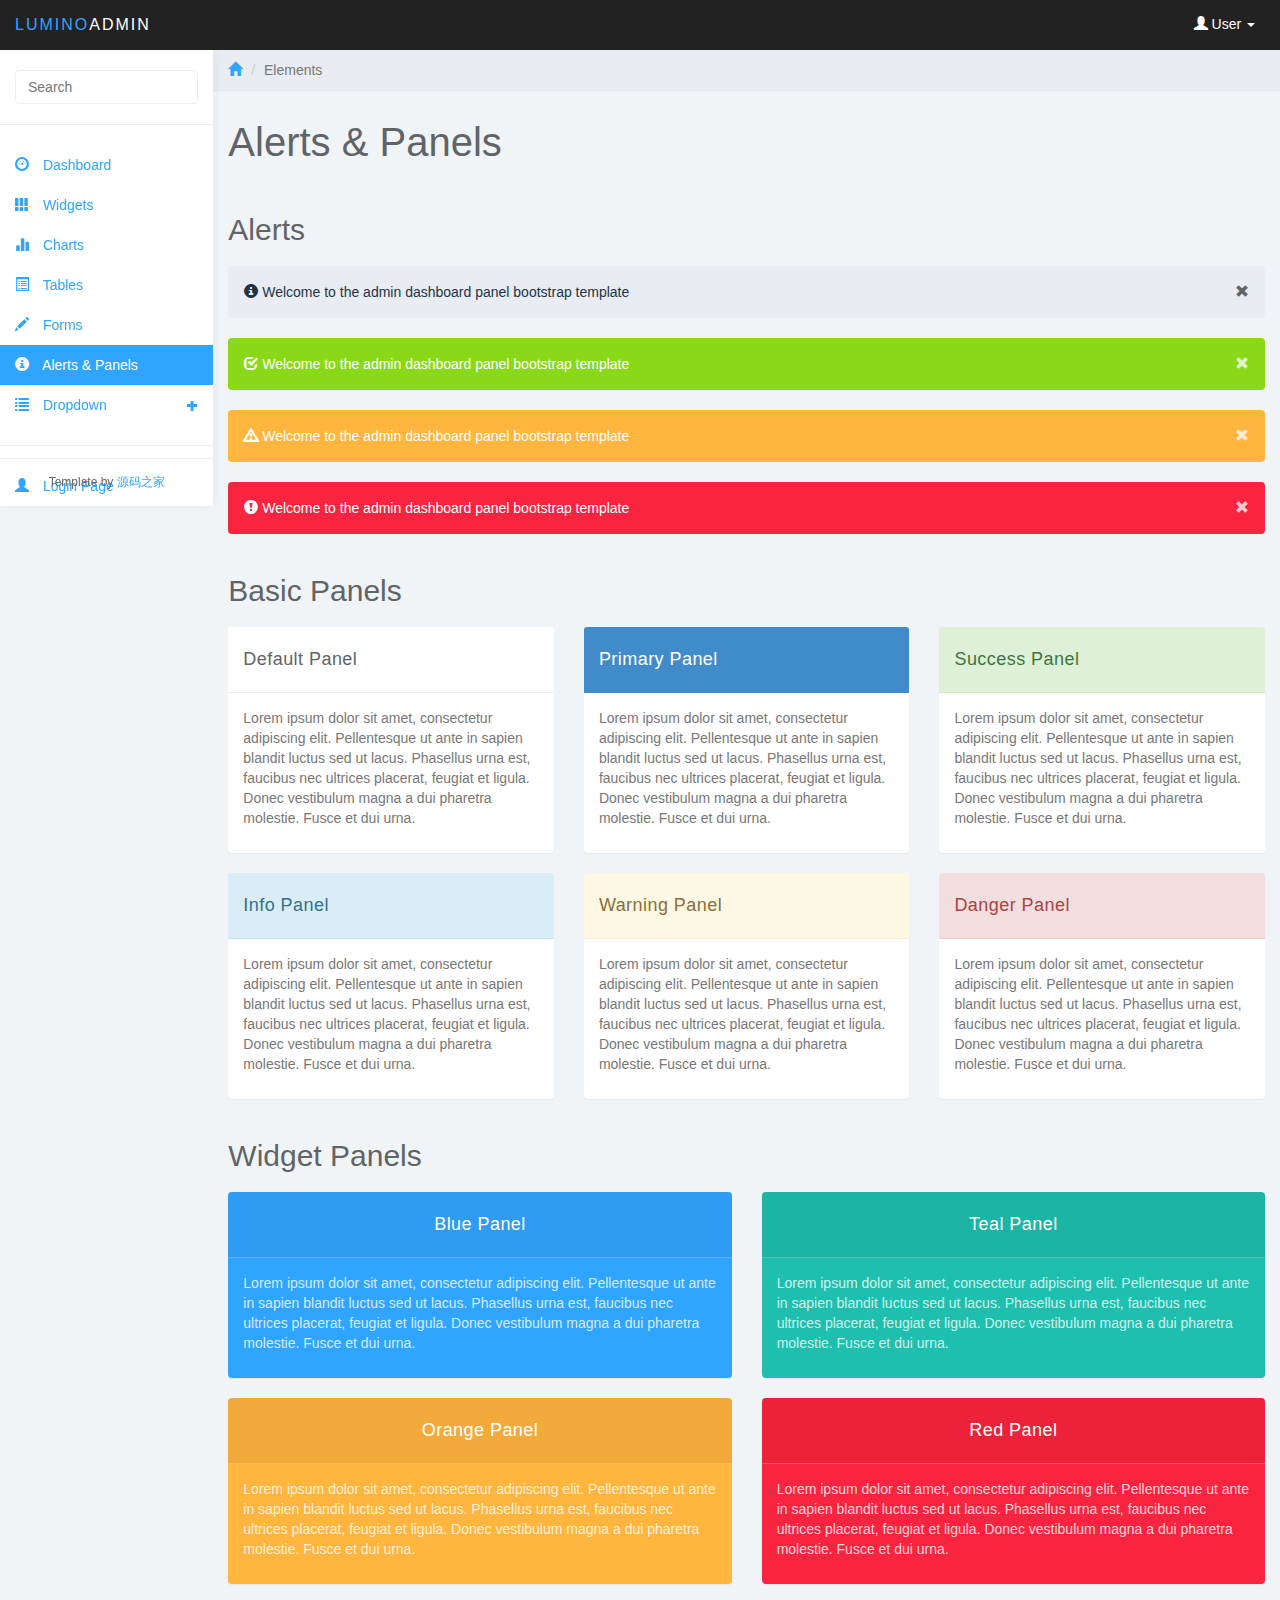
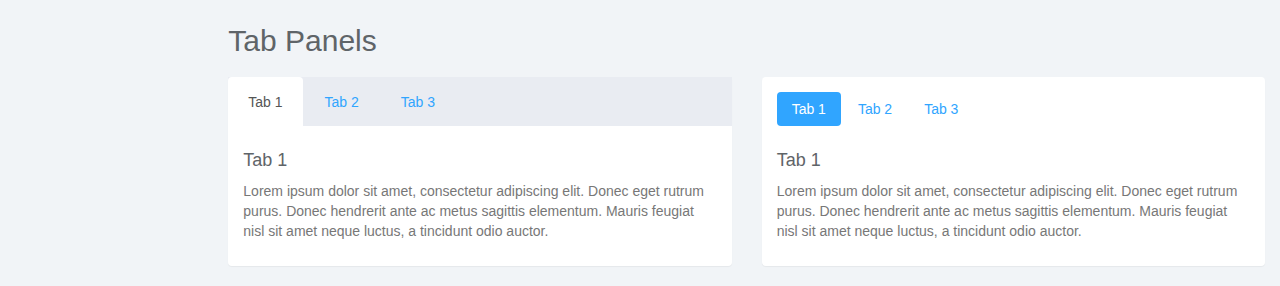
<file: webapp/panels.html>
<!DOCTYPE html>
<html>
<head>
<meta charset="utf-8">
<meta name="viewport" content="width=device-width, initial-scale=1">
<title>Lumino - Panels</title>

<link href="css/bootstrap.min.css" rel="stylesheet">
<link href="css/datepicker3.css" rel="stylesheet">
<link href="css/styles.css" rel="stylesheet">

<!--[if lt IE 9]>
<script src="js/html5shiv.js"></script>
<script src="js/respond.min.js"></script>
<![endif]-->

</head>

<body>
	<nav class="navbar navbar-inverse navbar-fixed-top" role="navigation">
		<div class="container-fluid">
			<div class="navbar-header">
				<button type="button" class="navbar-toggle collapsed" data-toggle="collapse" data-target="#sidebar-collapse">
					<span class="sr-only">Toggle navigation</span>
					<span class="icon-bar"></span>
					<span class="icon-bar"></span>
					<span class="icon-bar"></span>
				</button>
				<a class="navbar-brand" href="#"><span>Lumino</span>Admin</a>
				<ul class="user-menu">
					<li class="dropdown pull-right">
						<a href="#" class="dropdown-toggle" data-toggle="dropdown"><span class="glyphicon glyphicon-user"></span> User <span class="caret"></span></a>
						<ul class="dropdown-menu" role="menu">
							<li><a href="#"><span class="glyphicon glyphicon-user"></span> Profile</a></li>
							<li><a href="#"><span class="glyphicon glyphicon-cog"></span> Settings</a></li>
							<li><a href="#"><span class="glyphicon glyphicon-log-out"></span> Logout</a></li>
						</ul>
					</li>
				</ul>
			</div>
							
		</div><!-- /.container-fluid -->
	</nav>
		
	<div id="sidebar-collapse" class="col-sm-3 col-lg-2 sidebar">
		<form role="search">
			<div class="form-group">
				<input type="text" class="form-control" placeholder="Search">
			</div>
		</form>
		<ul class="nav menu">
			<li><a href="index.html"><span class="glyphicon glyphicon-dashboard"></span> Dashboard</a></li>
			<li><a href="widgets.html"><span class="glyphicon glyphicon-th"></span> Widgets</a></li>
			<li><a href="charts.html"><span class="glyphicon glyphicon-stats"></span> Charts</a></li>
			<li><a href="tables.html"><span class="glyphicon glyphicon-list-alt"></span> Tables</a></li>
			<li><a href="forms.html"><span class="glyphicon glyphicon-pencil"></span> Forms</a></li>
			<li class="active"><a href="panels.html"><span class="glyphicon glyphicon-info-sign"></span> Alerts &amp; Panels</a></li>
			<li class="parent ">
				<a href="#">
					<span class="glyphicon glyphicon-list"></span> Dropdown <span data-toggle="collapse" href="#sub-item-1" class="icon pull-right"><em class="glyphicon glyphicon-s glyphicon-plus"></em></span> 
				</a>
				<ul class="children collapse" id="sub-item-1">
					<li>
						<a class="" href="#">
							<span class="glyphicon glyphicon-share-alt"></span> Sub Item 1
						</a>
					</li>
					<li>
						<a class="" href="#">
							<span class="glyphicon glyphicon-share-alt"></span> Sub Item 2
						</a>
					</li>
					<li>
						<a class="" href="#">
							<span class="glyphicon glyphicon-share-alt"></span> Sub Item 3
						</a>
					</li>
				</ul>
			</li>
			<li role="presentation" class="divider"></li>
			<li><a href="login.html"><span class="glyphicon glyphicon-user"></span> Login Page</a></li>
		</ul>
		<div class="attribution">Template by <a href="http://h2design.taobao.com/" target="_blank">&#28304;&#30721;&#20043;&#23478;</a></div>
	</div><!--/.sidebar-->
		
	<div class="col-sm-9 col-sm-offset-3 col-lg-10 col-lg-offset-2 main">			
		<div class="row">
			<ol class="breadcrumb">
				<li><a href="#"><span class="glyphicon glyphicon-home"></span></a></li>
				<li class="active">Elements</li>
			</ol>
		</div><!--/.row-->
		
		<div class="row">
			<div class="col-lg-12">
				<h1 class="page-header">Alerts &amp; Panels</h1>
			</div>
		</div><!--/.row-->
				
		
		<div class="row">
			<div class="col-lg-12">
				<h2>Alerts</h2>
				<div class="alert bg-primary" role="alert">
					<span class="glyphicon glyphicon-info-sign"></span> Welcome to the admin dashboard panel bootstrap template <a href="#" class="pull-right"><span class="glyphicon glyphicon-remove"></span></a>
				</div>
				<div class="alert bg-success" role="alert">
					<span class="glyphicon glyphicon-check"></span> Welcome to the admin dashboard panel bootstrap template <a href="#" class="pull-right"><span class="glyphicon glyphicon-remove"></span></a>
				</div>
				<div class="alert bg-warning" role="alert">
					<span class="glyphicon glyphicon-warning-sign"></span> Welcome to the admin dashboard panel bootstrap template <a href="#" class="pull-right"><span class="glyphicon glyphicon-remove"></span></a>
				</div>
				<div class="alert bg-danger" role="alert">
					<span class="glyphicon glyphicon-exclamation-sign"></span> Welcome to the admin dashboard panel bootstrap template <a href="#" class="pull-right"><span class="glyphicon glyphicon-remove"></span></a>
				</div>
			</div>
		</div><!--/.row-->		
		
		
		<div class="row">
			<div class="col-lg-12">
				<h2>Basic Panels</h2>
			</div>
			<div class="col-md-4">
				<div class="panel panel-default">
					<div class="panel-heading">
						Default Panel
					</div>
					<div class="panel-body">
						<p>Lorem ipsum dolor sit amet, consectetur adipiscing elit. Pellentesque ut ante in sapien blandit luctus sed ut lacus. Phasellus urna est, faucibus nec ultrices placerat, feugiat et ligula. Donec vestibulum magna a dui pharetra molestie. Fusce et dui urna.</p>
					</div>
				</div>
			</div>
			
			<div class="col-md-4">
				<div class="panel panel-primary">
					<div class="panel-heading">
						Primary Panel
					</div>
					<div class="panel-body">
						<p>Lorem ipsum dolor sit amet, consectetur adipiscing elit. Pellentesque ut ante in sapien blandit luctus sed ut lacus. Phasellus urna est, faucibus nec ultrices placerat, feugiat et ligula. Donec vestibulum magna a dui pharetra molestie. Fusce et dui urna.</p>
					</div>
				</div>
			</div>
			
			<div class="col-md-4">
				<div class="panel panel-success">
					<div class="panel-heading">
						Success Panel
					</div>
					<div class="panel-body">
						<p>Lorem ipsum dolor sit amet, consectetur adipiscing elit. Pellentesque ut ante in sapien blandit luctus sed ut lacus. Phasellus urna est, faucibus nec ultrices placerat, feugiat et ligula. Donec vestibulum magna a dui pharetra molestie. Fusce et dui urna.</p>
					</div>
				</div>
			</div>
			
		</div><!-- /.row -->
			
		<div class="row">
			<div class="col-md-4">
				<div class="panel panel-info">
					<div class="panel-heading">
						Info Panel
					</div>
					<div class="panel-body">
						<p>Lorem ipsum dolor sit amet, consectetur adipiscing elit. Pellentesque ut ante in sapien blandit luctus sed ut lacus. Phasellus urna est, faucibus nec ultrices placerat, feugiat et ligula. Donec vestibulum magna a dui pharetra molestie. Fusce et dui urna.</p>
					</div>
				</div>
			</div>

			<div class="col-md-4">
				<div class="panel panel-warning">
					<div class="panel-heading">
						Warning Panel
					</div>
					<div class="panel-body">
						<p>Lorem ipsum dolor sit amet, consectetur adipiscing elit. Pellentesque ut ante in sapien blandit luctus sed ut lacus. Phasellus urna est, faucibus nec ultrices placerat, feugiat et ligula. Donec vestibulum magna a dui pharetra molestie. Fusce et dui urna.</p>
					</div>
				</div>
			</div>

			<div class="col-md-4">
				<div class="panel panel-danger">
					<div class="panel-heading">
						Danger Panel
					</div>
					<div class="panel-body">
						<p>Lorem ipsum dolor sit amet, consectetur adipiscing elit. Pellentesque ut ante in sapien blandit luctus sed ut lacus. Phasellus urna est, faucibus nec ultrices placerat, feugiat et ligula. Donec vestibulum magna a dui pharetra molestie. Fusce et dui urna.</p>
					</div>
				</div>
			</div>
			
		</div><!-- /.row -->
		
		
		
		
		<div class="row">
			<div class="col-lg-12">
				<h2>Widget Panels</h2>
			</div>
			
			<div class="col-md-6">
				<div class="panel panel-blue">
					<div class="panel-heading dark-overlay">Blue Panel</div>
					<div class="panel-body">
						<p>Lorem ipsum dolor sit amet, consectetur adipiscing elit. Pellentesque ut ante in sapien blandit luctus sed ut lacus. Phasellus urna est, faucibus nec ultrices placerat, feugiat et ligula. Donec vestibulum magna a dui pharetra molestie. Fusce et dui urna.</p>
					</div>
				</div>
			</div><!--/.col-->
			
			<div class="col-md-6">
				<div class="panel panel-teal">
					<div class="panel-heading dark-overlay">Teal Panel</div>
					<div class="panel-body">
						<p>Lorem ipsum dolor sit amet, consectetur adipiscing elit. Pellentesque ut ante in sapien blandit luctus sed ut lacus. Phasellus urna est, faucibus nec ultrices placerat, feugiat et ligula. Donec vestibulum magna a dui pharetra molestie. Fusce et dui urna.</p>
					</div>
				</div>
			</div><!--/.col-->
			
			<div class="col-md-6">
				<div class="panel panel-orange">
					<div class="panel-heading dark-overlay">Orange Panel</div>
					<div class="panel-body">
						<p>Lorem ipsum dolor sit amet, consectetur adipiscing elit. Pellentesque ut ante in sapien blandit luctus sed ut lacus. Phasellus urna est, faucibus nec ultrices placerat, feugiat et ligula. Donec vestibulum magna a dui pharetra molestie. Fusce et dui urna.</p>
					</div>
				</div>
			</div><!--/.col-->
			
			<div class="col-md-6">
				<div class="panel panel-red">
					<div class="panel-heading dark-overlay">Red Panel</div>
					<div class="panel-body">
						<p>Lorem ipsum dolor sit amet, consectetur adipiscing elit. Pellentesque ut ante in sapien blandit luctus sed ut lacus. Phasellus urna est, faucibus nec ultrices placerat, feugiat et ligula. Donec vestibulum magna a dui pharetra molestie. Fusce et dui urna.</p>
					</div>
				</div>
			</div><!--/.col-->
		</div><!--/.row-->	
			
		<div class="row">
			<div class="col-lg-12">
				<h2>Tab Panels</h2>
			</div>
			
			<div class="col-md-6">
				<div class="panel panel-default">
					<div class="panel-body tabs">
						<ul class="nav nav-tabs">
							<li class="active"><a href="#tab1" data-toggle="tab">Tab 1</a></li>
							<li><a href="#tab2" data-toggle="tab">Tab 2</a></li>
							<li><a href="#tab3" data-toggle="tab">Tab 3</a></li>
						</ul>
		
						<div class="tab-content">
							<div class="tab-pane fade in active" id="tab1">
								<h4>Tab 1</h4>
								<p>Lorem ipsum dolor sit amet, consectetur adipiscing elit. Donec eget rutrum purus. Donec hendrerit ante ac metus sagittis elementum. Mauris feugiat nisl sit amet neque luctus, a tincidunt odio auctor. </p>
							</div>
							<div class="tab-pane fade" id="tab2">
								<h4>Tab 2</h4>
								<p>Lorem ipsum dolor sit amet, consectetur adipiscing elit. Donec eget rutrum purus. Donec hendrerit ante ac metus sagittis elementum. Mauris feugiat nisl sit amet neque luctus, a tincidunt odio auctor. </p>
							</div>
							<div class="tab-pane fade" id="tab3">
								<h4>Tab 3</h4>
								<p>Lorem ipsum dolor sit amet, consectetur adipiscing elit. Donec eget rutrum purus. Donec hendrerit ante ac metus sagittis elementum. Mauris feugiat nisl sit amet neque luctus, a tincidunt odio auctor. </p>
							</div>
						</div>
					</div>
				</div><!--/.panel-->
			</div><!--/.col-->
			
			<div class="col-md-6">
				<div class="panel panel-default">
					<div class="panel-body tabs">
					
						<ul class="nav nav-pills">
							<li class="active"><a href="#pilltab1" data-toggle="tab">Tab 1</a></li>
							<li><a href="#pilltab2" data-toggle="tab">Tab 2</a></li>
							<li><a href="#pilltab3" data-toggle="tab">Tab 3</a></li>
						</ul>
		
						<div class="tab-content">
							<div class="tab-pane fade in active" id="pilltab1">
								<h4>Tab 1</h4>
								<p>Lorem ipsum dolor sit amet, consectetur adipiscing elit. Donec eget rutrum purus. Donec hendrerit ante ac metus sagittis elementum. Mauris feugiat nisl sit amet neque luctus, a tincidunt odio auctor. </p>
							</div>
							<div class="tab-pane fade" id="pilltab2">
								<h4>Tab 2</h4>
								<p>Lorem ipsum dolor sit amet, consectetur adipiscing elit. Donec eget rutrum purus. Donec hendrerit ante ac metus sagittis elementum. Mauris feugiat nisl sit amet neque luctus, a tincidunt odio auctor. </p>
							</div>
							<div class="tab-pane fade" id="pilltab3">
								<h4>Tab 3</h4>
								<p>Lorem ipsum dolor sit amet, consectetur adipiscing elit. Donec eget rutrum purus. Donec hendrerit ante ac metus sagittis elementum. Mauris feugiat nisl sit amet neque luctus, a tincidunt odio auctor. </p>
							</div>
						</div>
					</div>
				</div><!--/.panel-->
			</div><!-- /.col-->
			
		</div><!-- /.row -->
		
	</div><!--/.main-->

	<script src="js/jquery-1.11.1.min.js"></script>
	<script src="js/bootstrap.min.js"></script>
	<script src="js/chart.min.js"></script>
	<script src="js/chart-data.js"></script>
	<script src="js/easypiechart.js"></script>
	<script src="js/easypiechart-data.js"></script>
	<script src="js/bootstrap-datepicker.js"></script>
	<script>
		!function ($) {
			$(document).on("click","ul.nav li.parent > a > span.icon", function(){		  
				$(this).find('em:first').toggleClass("glyphicon-minus");	  
			}); 
			$(".sidebar span.icon").find('em:first').addClass("glyphicon-plus");
		}(window.jQuery);

		$(window).on('resize', function () {
		  if ($(window).width() > 768) $('#sidebar-collapse').collapse('show')
		})
		$(window).on('resize', function () {
		  if ($(window).width() <= 767) $('#sidebar-collapse').collapse('hide')
		})
	</script>	
</body>

</html>
</file>
<file: webapp/css/datepicker3.css>
/*!
 * Datepicker for Bootstrap
 *
 * Copyright 2012 Stefan Petre
 * Improvements by Andrew Rowls
 * Licensed under the Apache License v2.0
 * http://www.apache.org/licenses/LICENSE-2.0
 *
 */
.datepicker {
  padding: 4px;
  border-radius: 4px;
  direction: ltr;
  /*.dow {
		border-top: 1px solid #ddd !important;
	}*/
}
.datepicker-inline {
  width: 220px;
}
.datepicker.datepicker-rtl {
  direction: rtl;
}
.datepicker.datepicker-rtl table tr td span {
  float: right;
}
.datepicker-dropdown {
  top: 0;
  left: 0;
}
.datepicker-dropdown:before {
  content: '';
  display: inline-block;
  border-left: 7px solid transparent;
  border-right: 7px solid transparent;
  border-bottom: 7px solid #ccc;
  border-top: 0;
  border-bottom-color: rgba(0, 0, 0, 0.2);
  position: absolute;
}
.datepicker-dropdown:after {
  content: '';
  display: inline-block;
  border-left: 6px solid transparent;
  border-right: 6px solid transparent;
  border-bottom: 6px solid #fff;
  border-top: 0;
  position: absolute;
}
.datepicker-dropdown.datepicker-orient-left:before {
  left: 6px;
}
.datepicker-dropdown.datepicker-orient-left:after {
  left: 7px;
}
.datepicker-dropdown.datepicker-orient-right:before {
  right: 6px;
}
.datepicker-dropdown.datepicker-orient-right:after {
  right: 7px;
}
.datepicker-dropdown.datepicker-orient-top:before {
  top: -7px;
}
.datepicker-dropdown.datepicker-orient-top:after {
  top: -6px;
}
.datepicker-dropdown.datepicker-orient-bottom:before {
  bottom: -7px;
  border-bottom: 0;
  border-top: 7px solid #999;
}
.datepicker-dropdown.datepicker-orient-bottom:after {
  bottom: -6px;
  border-bottom: 0;
  border-top: 6px solid #fff;
}
.datepicker > div {
  display: none;
}
.datepicker.days div.datepicker-days {
  display: block;
}
.datepicker.months div.datepicker-months {
  display: block;
}
.datepicker.years div.datepicker-years {
  display: block;
}
.datepicker table {
  margin: 0;
  -webkit-touch-callout: none;
  -webkit-user-select: none;
  -khtml-user-select: none;
  -moz-user-select: none;
  -ms-user-select: none;
  user-select: none;
}
.datepicker table tr td,
.datepicker table tr th {
  text-align: center;
  width: 30px;
  height: 30px;
  border-radius: 4px;
  border: none;
}
.table-striped .datepicker table tr td,
.table-striped .datepicker table tr th {
  background-color: transparent;
}
.datepicker table tr td.day:hover,
.datepicker table tr td.day.focused {
  background: #eeeeee;
  cursor: pointer;
}
.datepicker table tr td.old,
.datepicker table tr td.new {
  color: #999999;
}
.datepicker table tr td.disabled,
.datepicker table tr td.disabled:hover {
  background: none;
  color: #999999;
  cursor: default;
}
.datepicker table tr td.today,
.datepicker table tr td.today:hover,
.datepicker table tr td.today.disabled,
.datepicker table tr td.today.disabled:hover {
  color: #000000;
  background-color: #ffdb99;
  border-color: #ffb733;
}
.datepicker table tr td.today:hover,
.datepicker table tr td.today:hover:hover,
.datepicker table tr td.today.disabled:hover,
.datepicker table tr td.today.disabled:hover:hover,
.datepicker table tr td.today:focus,
.datepicker table tr td.today:hover:focus,
.datepicker table tr td.today.disabled:focus,
.datepicker table tr td.today.disabled:hover:focus,
.datepicker table tr td.today:active,
.datepicker table tr td.today:hover:active,
.datepicker table tr td.today.disabled:active,
.datepicker table tr td.today.disabled:hover:active,
.datepicker table tr td.today.active,
.datepicker table tr td.today:hover.active,
.datepicker table tr td.today.disabled.active,
.datepicker table tr td.today.disabled:hover.active,
.open .dropdown-toggle.datepicker table tr td.today,
.open .dropdown-toggle.datepicker table tr td.today:hover,
.open .dropdown-toggle.datepicker table tr td.today.disabled,
.open .dropdown-toggle.datepicker table tr td.today.disabled:hover {
  color: #000000;
  background-color: #ffcd70;
  border-color: #f59e00;
}
.datepicker table tr td.today:active,
.datepicker table tr td.today:hover:active,
.datepicker table tr td.today.disabled:active,
.datepicker table tr td.today.disabled:hover:active,
.datepicker table tr td.today.active,
.datepicker table tr td.today:hover.active,
.datepicker table tr td.today.disabled.active,
.datepicker table tr td.today.disabled:hover.active,
.open .dropdown-toggle.datepicker table tr td.today,
.open .dropdown-toggle.datepicker table tr td.today:hover,
.open .dropdown-toggle.datepicker table tr td.today.disabled,
.open .dropdown-toggle.datepicker table tr td.today.disabled:hover {
  background-image: none;
}
.datepicker table tr td.today.disabled,
.datepicker table tr td.today:hover.disabled,
.datepicker table tr td.today.disabled.disabled,
.datepicker table tr td.today.disabled:hover.disabled,
.datepicker table tr td.today[disabled],
.datepicker table tr td.today:hover[disabled],
.datepicker table tr td.today.disabled[disabled],
.datepicker table tr td.today.disabled:hover[disabled],
fieldset[disabled] .datepicker table tr td.today,
fieldset[disabled] .datepicker table tr td.today:hover,
fieldset[disabled] .datepicker table tr td.today.disabled,
fieldset[disabled] .datepicker table tr td.today.disabled:hover,
.datepicker table tr td.today.disabled:hover,
.datepicker table tr td.today:hover.disabled:hover,
.datepicker table tr td.today.disabled.disabled:hover,
.datepicker table tr td.today.disabled:hover.disabled:hover,
.datepicker table tr td.today[disabled]:hover,
.datepicker table tr td.today:hover[disabled]:hover,
.datepicker table tr td.today.disabled[disabled]:hover,
.datepicker table tr td.today.disabled:hover[disabled]:hover,
fieldset[disabled] .datepicker table tr td.today:hover,
fieldset[disabled] .datepicker table tr td.today:hover:hover,
fieldset[disabled] .datepicker table tr td.today.disabled:hover,
fieldset[disabled] .datepicker table tr td.today.disabled:hover:hover,
.datepicker table tr td.today.disabled:focus,
.datepicker table tr td.today:hover.disabled:focus,
.datepicker table tr td.today.disabled.disabled:focus,
.datepicker table tr td.today.disabled:hover.disabled:focus,
.datepicker table tr td.today[disabled]:focus,
.datepicker table tr td.today:hover[disabled]:focus,
.datepicker table tr td.today.disabled[disabled]:focus,
.datepicker table tr td.today.disabled:hover[disabled]:focus,
fieldset[disabled] .datepicker table tr td.today:focus,
fieldset[disabled] .datepicker table tr td.today:hover:focus,
fieldset[disabled] .datepicker table tr td.today.disabled:focus,
fieldset[disabled] .datepicker table tr td.today.disabled:hover:focus,
.datepicker table tr td.today.disabled:active,
.datepicker table tr td.today:hover.disabled:active,
.datepicker table tr td.today.disabled.disabled:active,
.datepicker table tr td.today.disabled:hover.disabled:active,
.datepicker table tr td.today[disabled]:active,
.datepicker table tr td.today:hover[disabled]:active,
.datepicker table tr td.today.disabled[disabled]:active,
.datepicker table tr td.today.disabled:hover[disabled]:active,
fieldset[disabled] .datepicker table tr td.today:active,
fieldset[disabled] .datepicker table tr td.today:hover:active,
fieldset[disabled] .datepicker table tr td.today.disabled:active,
fieldset[disabled] .datepicker table tr td.today.disabled:hover:active,
.datepicker table tr td.today.disabled.active,
.datepicker table tr td.today:hover.disabled.active,
.datepicker table tr td.today.disabled.disabled.active,
.datepicker table tr td.today.disabled:hover.disabled.active,
.datepicker table tr td.today[disabled].active,
.datepicker table tr td.today:hover[disabled].active,
.datepicker table tr td.today.disabled[disabled].active,
.datepicker table tr td.today.disabled:hover[disabled].active,
fieldset[disabled] .datepicker table tr td.today.active,
fieldset[disabled] .datepicker table tr td.today:hover.active,
fieldset[disabled] .datepicker table tr td.today.disabled.active,
fieldset[disabled] .datepicker table tr td.today.disabled:hover.active {
  background-color: #ffdb99;
  border-color: #ffb733;
}
.datepicker table tr td.today:hover:hover {
  color: #000;
}
.datepicker table tr td.today.active:hover {
  color: #fff;
}
.datepicker table tr td.range,
.datepicker table tr td.range:hover,
.datepicker table tr td.range.disabled,
.datepicker table tr td.range.disabled:hover {
  background: #eeeeee;
  border-radius: 0;
}
.datepicker table tr td.range.today,
.datepicker table tr td.range.today:hover,
.datepicker table tr td.range.today.disabled,
.datepicker table tr td.range.today.disabled:hover {
  color: #000000;
  background-color: #f7ca77;
  border-color: #f1a417;
  border-radius: 0;
}
.datepicker table tr td.range.today:hover,
.datepicker table tr td.range.today:hover:hover,
.datepicker table tr td.range.today.disabled:hover,
.datepicker table tr td.range.today.disabled:hover:hover,
.datepicker table tr td.range.today:focus,
.datepicker table tr td.range.today:hover:focus,
.datepicker table tr td.range.today.disabled:focus,
.datepicker table tr td.range.today.disabled:hover:focus,
.datepicker table tr td.range.today:active,
.datepicker table tr td.range.today:hover:active,
.datepicker table tr td.range.today.disabled:active,
.datepicker table tr td.range.today.disabled:hover:active,
.datepicker table tr td.range.today.active,
.datepicker table tr td.range.today:hover.active,
.datepicker table tr td.range.today.disabled.active,
.datepicker table tr td.range.today.disabled:hover.active,
.open .dropdown-toggle.datepicker table tr td.range.today,
.open .dropdown-toggle.datepicker table tr td.range.today:hover,
.open .dropdown-toggle.datepicker table tr td.range.today.disabled,
.open .dropdown-toggle.datepicker table tr td.range.today.disabled:hover {
  color: #000000;
  background-color: #f4bb51;
  border-color: #bf800c;
}
.datepicker table tr td.range.today:active,
.datepicker table tr td.range.today:hover:active,
.datepicker table tr td.range.today.disabled:active,
.datepicker table tr td.range.today.disabled:hover:active,
.datepicker table tr td.range.today.active,
.datepicker table tr td.range.today:hover.active,
.datepicker table tr td.range.today.disabled.active,
.datepicker table tr td.range.today.disabled:hover.active,
.open .dropdown-toggle.datepicker table tr td.range.today,
.open .dropdown-toggle.datepicker table tr td.range.today:hover,
.open .dropdown-toggle.datepicker table tr td.range.today.disabled,
.open .dropdown-toggle.datepicker table tr td.range.today.disabled:hover {
  background-image: none;
}
.datepicker table tr td.range.today.disabled,
.datepicker table tr td.range.today:hover.disabled,
.datepicker table tr td.range.today.disabled.disabled,
.datepicker table tr td.range.today.disabled:hover.disabled,
.datepicker table tr td.range.today[disabled],
.datepicker table tr td.range.today:hover[disabled],
.datepicker table tr td.range.today.disabled[disabled],
.datepicker table tr td.range.today.disabled:hover[disabled],
fieldset[disabled] .datepicker table tr td.range.today,
fieldset[disabled] .datepicker table tr td.range.today:hover,
fieldset[disabled] .datepicker table tr td.range.today.disabled,
fieldset[disabled] .datepicker table tr td.range.today.disabled:hover,
.datepicker table tr td.range.today.disabled:hover,
.datepicker table tr td.range.today:hover.disabled:hover,
.datepicker table tr td.range.today.disabled.disabled:hover,
.datepicker table tr td.range.today.disabled:hover.disabled:hover,
.datepicker table tr td.range.today[disabled]:hover,
.datepicker table tr td.range.today:hover[disabled]:hover,
.datepicker table tr td.range.today.disabled[disabled]:hover,
.datepicker table tr td.range.today.disabled:hover[disabled]:hover,
fieldset[disabled] .datepicker table tr td.range.today:hover,
fieldset[disabled] .datepicker table tr td.range.today:hover:hover,
fieldset[disabled] .datepicker table tr td.range.today.disabled:hover,
fieldset[disabled] .datepicker table tr td.range.today.disabled:hover:hover,
.datepicker table tr td.range.today.disabled:focus,
.datepicker table tr td.range.today:hover.disabled:focus,
.datepicker table tr td.range.today.disabled.disabled:focus,
.datepicker table tr td.range.today.disabled:hover.disabled:focus,
.datepicker table tr td.range.today[disabled]:focus,
.datepicker table tr td.range.today:hover[disabled]:focus,
.datepicker table tr td.range.today.disabled[disabled]:focus,
.datepicker table tr td.range.today.disabled:hover[disabled]:focus,
fieldset[disabled] .datepicker table tr td.range.today:focus,
fieldset[disabled] .datepicker table tr td.range.today:hover:focus,
fieldset[disabled] .datepicker table tr td.range.today.disabled:focus,
fieldset[disabled] .datepicker table tr td.range.today.disabled:hover:focus,
.datepicker table tr td.range.today.disabled:active,
.datepicker table tr td.range.today:hover.disabled:active,
.datepicker table tr td.range.today.disabled.disabled:active,
.datepicker table tr td.range.today.disabled:hover.disabled:active,
.datepicker table tr td.range.today[disabled]:active,
.datepicker table tr td.range.today:hover[disabled]:active,
.datepicker table tr td.range.today.disabled[disabled]:active,
.datepicker table tr td.range.today.disabled:hover[disabled]:active,
fieldset[disabled] .datepicker table tr td.range.today:active,
fieldset[disabled] .datepicker table tr td.range.today:hover:active,
fieldset[disabled] .datepicker table tr td.range.today.disabled:active,
fieldset[disabled] .datepicker table tr td.range.today.disabled:hover:active,
.datepicker table tr td.range.today.disabled.active,
.datepicker table tr td.range.today:hover.disabled.active,
.datepicker table tr td.range.today.disabled.disabled.active,
.datepicker table tr td.range.today.disabled:hover.disabled.active,
.datepicker table tr td.range.today[disabled].active,
.datepicker table tr td.range.today:hover[disabled].active,
.datepicker table tr td.range.today.disabled[disabled].active,
.datepicker table tr td.range.today.disabled:hover[disabled].active,
fieldset[disabled] .datepicker table tr td.range.today.active,
fieldset[disabled] .datepicker table tr td.range.today:hover.active,
fieldset[disabled] .datepicker table tr td.range.today.disabled.active,
fieldset[disabled] .datepicker table tr td.range.today.disabled:hover.active {
  background-color: #f7ca77;
  border-color: #f1a417;
}
.datepicker table tr td.selected,
.datepicker table tr td.selected:hover,
.datepicker table tr td.selected.disabled,
.datepicker table tr td.selected.disabled:hover {
  color: #ffffff;
  background-color: #999999;
  border-color: #555555;
  text-shadow: 0 -1px 0 rgba(0, 0, 0, 0.25);
}
.datepicker table tr td.selected:hover,
.datepicker table tr td.selected:hover:hover,
.datepicker table tr td.selected.disabled:hover,
.datepicker table tr td.selected.disabled:hover:hover,
.datepicker table tr td.selected:focus,
.datepicker table tr td.selected:hover:focus,
.datepicker table tr td.selected.disabled:focus,
.datepicker table tr td.selected.disabled:hover:focus,
.datepicker table tr td.selected:active,
.datepicker table tr td.selected:hover:active,
.datepicker table tr td.selected.disabled:active,
.datepicker table tr td.selected.disabled:hover:active,
.datepicker table tr td.selected.active,
.datepicker table tr td.selected:hover.active,
.datepicker table tr td.selected.disabled.active,
.datepicker table tr td.selected.disabled:hover.active,
.open .dropdown-toggle.datepicker table tr td.selected,
.open .dropdown-toggle.datepicker table tr td.selected:hover,
.open .dropdown-toggle.datepicker table tr td.selected.disabled,
.open .dropdown-toggle.datepicker table tr td.selected.disabled:hover {
  color: #ffffff;
  background-color: #858585;
  border-color: #373737;
}
.datepicker table tr td.selected:active,
.datepicker table tr td.selected:hover:active,
.datepicker table tr td.selected.disabled:active,
.datepicker table tr td.selected.disabled:hover:active,
.datepicker table tr td.selected.active,
.datepicker table tr td.selected:hover.active,
.datepicker table tr td.selected.disabled.active,
.datepicker table tr td.selected.disabled:hover.active,
.open .dropdown-toggle.datepicker table tr td.selected,
.open .dropdown-toggle.datepicker table tr td.selected:hover,
.open .dropdown-toggle.datepicker table tr td.selected.disabled,
.open .dropdown-toggle.datepicker table tr td.selected.disabled:hover {
  background-image: none;
}
.datepicker table tr td.selected.disabled,
.datepicker table tr td.selected:hover.disabled,
.datepicker table tr td.selected.disabled.disabled,
.datepicker table tr td.selected.disabled:hover.disabled,
.datepicker table tr td.selected[disabled],
.datepicker table tr td.selected:hover[disabled],
.datepicker table tr td.selected.disabled[disabled],
.datepicker table tr td.selected.disabled:hover[disabled],
fieldset[disabled] .datepicker table tr td.selected,
fieldset[disabled] .datepicker table tr td.selected:hover,
fieldset[disabled] .datepicker table tr td.selected.disabled,
fieldset[disabled] .datepicker table tr td.selected.disabled:hover,
.datepicker table tr td.selected.disabled:hover,
.datepicker table tr td.selected:hover.disabled:hover,
.datepicker table tr td.selected.disabled.disabled:hover,
.datepicker table tr td.selected.disabled:hover.disabled:hover,
.datepicker table tr td.selected[disabled]:hover,
.datepicker table tr td.selected:hover[disabled]:hover,
.datepicker table tr td.selected.disabled[disabled]:hover,
.datepicker table tr td.selected.disabled:hover[disabled]:hover,
fieldset[disabled] .datepicker table tr td.selected:hover,
fieldset[disabled] .datepicker table tr td.selected:hover:hover,
fieldset[disabled] .datepicker table tr td.selected.disabled:hover,
fieldset[disabled] .datepicker table tr td.selected.disabled:hover:hover,
.datepicker table tr td.selected.disabled:focus,
.datepicker table tr td.selected:hover.disabled:focus,
.datepicker table tr td.selected.disabled.disabled:focus,
.datepicker table tr td.selected.disabled:hover.disabled:focus,
.datepicker table tr td.selected[disabled]:focus,
.datepicker table tr td.selected:hover[disabled]:focus,
.datepicker table tr td.selected.disabled[disabled]:focus,
.datepicker table tr td.selected.disabled:hover[disabled]:focus,
fieldset[disabled] .datepicker table tr td.selected:focus,
fieldset[disabled] .datepicker table tr td.selected:hover:focus,
fieldset[disabled] .datepicker table tr td.selected.disabled:focus,
fieldset[disabled] .datepicker table tr td.selected.disabled:hover:focus,
.datepicker table tr td.selected.disabled:active,
.datepicker table tr td.selected:hover.disabled:active,
.datepicker table tr td.selected.disabled.disabled:active,
.datepicker table tr td.selected.disabled:hover.disabled:active,
.datepicker table tr td.selected[disabled]:active,
.datepicker table tr td.selected:hover[disabled]:active,
.datepicker table tr td.selected.disabled[disabled]:active,
.datepicker table tr td.selected.disabled:hover[disabled]:active,
fieldset[disabled] .datepicker table tr td.selected:active,
fieldset[disabled] .datepicker table tr td.selected:hover:active,
fieldset[disabled] .datepicker table tr td.selected.disabled:active,
fieldset[disabled] .datepicker table tr td.selected.disabled:hover:active,
.datepicker table tr td.selected.disabled.active,
.datepicker table tr td.selected:hover.disabled.active,
.datepicker table tr td.selected.disabled.disabled.active,
.datepicker table tr td.selected.disabled:hover.disabled.active,
.datepicker table tr td.selected[disabled].active,
.datepicker table tr td.selected:hover[disabled].active,
.datepicker table tr td.selected.disabled[disabled].active,
.datepicker table tr td.selected.disabled:hover[disabled].active,
fieldset[disabled] .datepicker table tr td.selected.active,
fieldset[disabled] .datepicker table tr td.selected:hover.active,
fieldset[disabled] .datepicker table tr td.selected.disabled.active,
fieldset[disabled] .datepicker table tr td.selected.disabled:hover.active {
  background-color: #999999;
  border-color: #555555;
}
.datepicker table tr td.active,
.datepicker table tr td.active:hover,
.datepicker table tr td.active.disabled,
.datepicker table tr td.active.disabled:hover {
  color: #ffffff;
  background-color: #428bca;
  border-color: #357ebd;
  text-shadow: 0 -1px 0 rgba(0, 0, 0, 0.25);
}
.datepicker table tr td.active:hover,
.datepicker table tr td.active:hover:hover,
.datepicker table tr td.active.disabled:hover,
.datepicker table tr td.active.disabled:hover:hover,
.datepicker table tr td.active:focus,
.datepicker table tr td.active:hover:focus,
.datepicker table tr td.active.disabled:focus,
.datepicker table tr td.active.disabled:hover:focus,
.datepicker table tr td.active:active,
.datepicker table tr td.active:hover:active,
.datepicker table tr td.active.disabled:active,
.datepicker table tr td.active.disabled:hover:active,
.datepicker table tr td.active.active,
.datepicker table tr td.active:hover.active,
.datepicker table tr td.active.disabled.active,
.datepicker table tr td.active.disabled:hover.active,
.open .dropdown-toggle.datepicker table tr td.active,
.open .dropdown-toggle.datepicker table tr td.active:hover,
.open .dropdown-toggle.datepicker table tr td.active.disabled,
.open .dropdown-toggle.datepicker table tr td.active.disabled:hover {
  color: #ffffff;
  background-color: #3276b1;
  border-color: #285e8e;
}
.datepicker table tr td.active:active,
.datepicker table tr td.active:hover:active,
.datepicker table tr td.active.disabled:active,
.datepicker table tr td.active.disabled:hover:active,
.datepicker table tr td.active.active,
.datepicker table tr td.active:hover.active,
.datepicker table tr td.active.disabled.active,
.datepicker table tr td.active.disabled:hover.active,
.open .dropdown-toggle.datepicker table tr td.active,
.open .dropdown-toggle.datepicker table tr td.active:hover,
.open .dropdown-toggle.datepicker table tr td.active.disabled,
.open .dropdown-toggle.datepicker table tr td.active.disabled:hover {
  background-image: none;
}
.datepicker table tr td.active.disabled,
.datepicker table tr td.active:hover.disabled,
.datepicker table tr td.active.disabled.disabled,
.datepicker table tr td.active.disabled:hover.disabled,
.datepicker table tr td.active[disabled],
.datepicker table tr td.active:hover[disabled],
.datepicker table tr td.active.disabled[disabled],
.datepicker table tr td.active.disabled:hover[disabled],
fieldset[disabled] .datepicker table tr td.active,
fieldset[disabled] .datepicker table tr td.active:hover,
fieldset[disabled] .datepicker table tr td.active.disabled,
fieldset[disabled] .datepicker table tr td.active.disabled:hover,
.datepicker table tr td.active.disabled:hover,
.datepicker table tr td.active:hover.disabled:hover,
.datepicker table tr td.active.disabled.disabled:hover,
.datepicker table tr td.active.disabled:hover.disabled:hover,
.datepicker table tr td.active[disabled]:hover,
.datepicker table tr td.active:hover[disabled]:hover,
.datepicker table tr td.active.disabled[disabled]:hover,
.datepicker table tr td.active.disabled:hover[disabled]:hover,
fieldset[disabled] .datepicker table tr td.active:hover,
fieldset[disabled] .datepicker table tr td.active:hover:hover,
fieldset[disabled] .datepicker table tr td.active.disabled:hover,
fieldset[disabled] .datepicker table tr td.active.disabled:hover:hover,
.datepicker table tr td.active.disabled:focus,
.datepicker table tr td.active:hover.disabled:focus,
.datepicker table tr td.active.disabled.disabled:focus,
.datepicker table tr td.active.disabled:hover.disabled:focus,
.datepicker table tr td.active[disabled]:focus,
.datepicker table tr td.active:hover[disabled]:focus,
.datepicker table tr td.active.disabled[disabled]:focus,
.datepicker table tr td.active.disabled:hover[disabled]:focus,
fieldset[disabled] .datepicker table tr td.active:focus,
fieldset[disabled] .datepicker table tr td.active:hover:focus,
fieldset[disabled] .datepicker table tr td.active.disabled:focus,
fieldset[disabled] .datepicker table tr td.active.disabled:hover:focus,
.datepicker table tr td.active.disabled:active,
.datepicker table tr td.active:hover.disabled:active,
.datepicker table tr td.active.disabled.disabled:active,
.datepicker table tr td.active.disabled:hover.disabled:active,
.datepicker table tr td.active[disabled]:active,
.datepicker table tr td.active:hover[disabled]:active,
.datepicker table tr td.active.disabled[disabled]:active,
.datepicker table tr td.active.disabled:hover[disabled]:active,
fieldset[disabled] .datepicker table tr td.active:active,
fieldset[disabled] .datepicker table tr td.active:hover:active,
fieldset[disabled] .datepicker table tr td.active.disabled:active,
fieldset[disabled] .datepicker table tr td.active.disabled:hover:active,
.datepicker table tr td.active.disabled.active,
.datepicker table tr td.active:hover.disabled.active,
.datepicker table tr td.active.disabled.disabled.active,
.datepicker table tr td.active.disabled:hover.disabled.active,
.datepicker table tr td.active[disabled].active,
.datepicker table tr td.active:hover[disabled].active,
.datepicker table tr td.active.disabled[disabled].active,
.datepicker table tr td.active.disabled:hover[disabled].active,
fieldset[disabled] .datepicker table tr td.active.active,
fieldset[disabled] .datepicker table tr td.active:hover.active,
fieldset[disabled] .datepicker table tr td.active.disabled.active,
fieldset[disabled] .datepicker table tr td.active.disabled:hover.active {
  background-color: #428bca;
  border-color: #357ebd;
}
.datepicker table tr td span {
  display: block;
  width: 23%;
  height: 54px;
  line-height: 54px;
  float: left;
  margin: 1%;
  cursor: pointer;
  border-radius: 4px;
}
.datepicker table tr td span:hover {
  background: #eeeeee;
}
.datepicker table tr td span.disabled,
.datepicker table tr td span.disabled:hover {
  background: none;
  color: #999999;
  cursor: default;
}
.datepicker table tr td span.active,
.datepicker table tr td span.active:hover,
.datepicker table tr td span.active.disabled,
.datepicker table tr td span.active.disabled:hover {
  color: #ffffff;
  background-color: #428bca;
  border-color: #357ebd;
  text-shadow: 0 -1px 0 rgba(0, 0, 0, 0.25);
}
.datepicker table tr td span.active:hover,
.datepicker table tr td span.active:hover:hover,
.datepicker table tr td span.active.disabled:hover,
.datepicker table tr td span.active.disabled:hover:hover,
.datepicker table tr td span.active:focus,
.datepicker table tr td span.active:hover:focus,
.datepicker table tr td span.active.disabled:focus,
.datepicker table tr td span.active.disabled:hover:focus,
.datepicker table tr td span.active:active,
.datepicker table tr td span.active:hover:active,
.datepicker table tr td span.active.disabled:active,
.datepicker table tr td span.active.disabled:hover:active,
.datepicker table tr td span.active.active,
.datepicker table tr td span.active:hover.active,
.datepicker table tr td span.active.disabled.active,
.datepicker table tr td span.active.disabled:hover.active,
.open .dropdown-toggle.datepicker table tr td span.active,
.open .dropdown-toggle.datepicker table tr td span.active:hover,
.open .dropdown-toggle.datepicker table tr td span.active.disabled,
.open .dropdown-toggle.datepicker table tr td span.active.disabled:hover {
  color: #ffffff;
  background-color: #3276b1;
  border-color: #285e8e;
}
.datepicker table tr td span.active:active,
.datepicker table tr td span.active:hover:active,
.datepicker table tr td span.active.disabled:active,
.datepicker table tr td span.active.disabled:hover:active,
.datepicker table tr td span.active.active,
.datepicker table tr td span.active:hover.active,
.datepicker table tr td span.active.disabled.active,
.datepicker table tr td span.active.disabled:hover.active,
.open .dropdown-toggle.datepicker table tr td span.active,
.open .dropdown-toggle.datepicker table tr td span.active:hover,
.open .dropdown-toggle.datepicker table tr td span.active.disabled,
.open .dropdown-toggle.datepicker table tr td span.active.disabled:hover {
  background-image: none;
}
.datepicker table tr td span.active.disabled,
.datepicker table tr td span.active:hover.disabled,
.datepicker table tr td span.active.disabled.disabled,
.datepicker table tr td span.active.disabled:hover.disabled,
.datepicker table tr td span.active[disabled],
.datepicker table tr td span.active:hover[disabled],
.datepicker table tr td span.active.disabled[disabled],
.datepicker table tr td span.active.disabled:hover[disabled],
fieldset[disabled] .datepicker table tr td span.active,
fieldset[disabled] .datepicker table tr td span.active:hover,
fieldset[disabled] .datepicker table tr td span.active.disabled,
fieldset[disabled] .datepicker table tr td span.active.disabled:hover,
.datepicker table tr td span.active.disabled:hover,
.datepicker table tr td span.active:hover.disabled:hover,
.datepicker table tr td span.active.disabled.disabled:hover,
.datepicker table tr td span.active.disabled:hover.disabled:hover,
.datepicker table tr td span.active[disabled]:hover,
.datepicker table tr td span.active:hover[disabled]:hover,
.datepicker table tr td span.active.disabled[disabled]:hover,
.datepicker table tr td span.active.disabled:hover[disabled]:hover,
fieldset[disabled] .datepicker table tr td span.active:hover,
fieldset[disabled] .datepicker table tr td span.active:hover:hover,
fieldset[disabled] .datepicker table tr td span.active.disabled:hover,
fieldset[disabled] .datepicker table tr td span.active.disabled:hover:hover,
.datepicker table tr td span.active.disabled:focus,
.datepicker table tr td span.active:hover.disabled:focus,
.datepicker table tr td span.active.disabled.disabled:focus,
.datepicker table tr td span.active.disabled:hover.disabled:focus,
.datepicker table tr td span.active[disabled]:focus,
.datepicker table tr td span.active:hover[disabled]:focus,
.datepicker table tr td span.active.disabled[disabled]:focus,
.datepicker table tr td span.active.disabled:hover[disabled]:focus,
fieldset[disabled] .datepicker table tr td span.active:focus,
fieldset[disabled] .datepicker table tr td span.active:hover:focus,
fieldset[disabled] .datepicker table tr td span.active.disabled:focus,
fieldset[disabled] .datepicker table tr td span.active.disabled:hover:focus,
.datepicker table tr td span.active.disabled:active,
.datepicker table tr td span.active:hover.disabled:active,
.datepicker table tr td span.active.disabled.disabled:active,
.datepicker table tr td span.active.disabled:hover.disabled:active,
.datepicker table tr td span.active[disabled]:active,
.datepicker table tr td span.active:hover[disabled]:active,
.datepicker table tr td span.active.disabled[disabled]:active,
.datepicker table tr td span.active.disabled:hover[disabled]:active,
fieldset[disabled] .datepicker table tr td span.active:active,
fieldset[disabled] .datepicker table tr td span.active:hover:active,
fieldset[disabled] .datepicker table tr td span.active.disabled:active,
fieldset[disabled] .datepicker table tr td span.active.disabled:hover:active,
.datepicker table tr td span.active.disabled.active,
.datepicker table tr td span.active:hover.disabled.active,
.datepicker table tr td span.active.disabled.disabled.active,
.datepicker table tr td span.active.disabled:hover.disabled.active,
.datepicker table tr td span.active[disabled].active,
.datepicker table tr td span.active:hover[disabled].active,
.datepicker table tr td span.active.disabled[disabled].active,
.datepicker table tr td span.active.disabled:hover[disabled].active,
fieldset[disabled] .datepicker table tr td span.active.active,
fieldset[disabled] .datepicker table tr td span.active:hover.active,
fieldset[disabled] .datepicker table tr td span.active.disabled.active,
fieldset[disabled] .datepicker table tr td span.active.disabled:hover.active {
  background-color: #428bca;
  border-color: #357ebd;
}
.datepicker table tr td span.old,
.datepicker table tr td span.new {
  color: #999999;
}
.datepicker th.datepicker-switch {
  width: 145px;
}
.datepicker thead tr:first-child th,
.datepicker tfoot tr th {
  cursor: pointer;
}
.datepicker thead tr:first-child th:hover,
.datepicker tfoot tr th:hover {
  background: #eeeeee;
}
.datepicker .cw {
  font-size: 10px;
  width: 12px;
  padding: 0 2px 0 5px;
  vertical-align: middle;
}
.datepicker thead tr:first-child th.cw {
  cursor: default;
  background-color: transparent;
}
.input-group.date .input-group-addon i {
  cursor: pointer;
  width: 16px;
  height: 16px;
}
.input-daterange input {
  text-align: center;
}
.input-daterange input:first-child {
  border-radius: 3px 0 0 3px;
}
.input-daterange input:last-child {
  border-radius: 0 3px 3px 0;
}
.input-daterange .input-group-addon {
  width: auto;
  min-width: 16px;
  padding: 4px 5px;
  font-weight: normal;
  line-height: 1.428571429;
  text-align: center;
  text-shadow: 0 1px 0 #fff;
  vertical-align: middle;
  background-color: #eeeeee;
  border: solid #cccccc;
  border-width: 1px 0;
  margin-left: -5px;
  margin-right: -5px;
}
.datepicker.dropdown-menu {
  position: absolute;
  top: 100%;
  left: 0;
  z-index: 1000;
  float: left;
  display: none;
  min-width: 160px;
  list-style: none;
  background-color: #ffffff;
  border: 1px solid #ccc;
  border: 1px solid rgba(0, 0, 0, 0.2);
  border-radius: 5px;
  -webkit-box-shadow: 0 5px 10px rgba(0, 0, 0, 0.2);
  -moz-box-shadow: 0 5px 10px rgba(0, 0, 0, 0.2);
  box-shadow: 0 5px 10px rgba(0, 0, 0, 0.2);
  -webkit-background-clip: padding-box;
  -moz-background-clip: padding;
  background-clip: padding-box;
  *border-right-width: 2px;
  *border-bottom-width: 2px;
  color: #333333;
  font-family: "Helvetica Neue", Helvetica, Arial, sans-serif;
  font-size: 13px;
  line-height: 1.428571429;
}
.datepicker.dropdown-menu th,
.datepicker.datepicker-inline th,
.datepicker.dropdown-menu td,
.datepicker.datepicker-inline td {
  padding: 0px 5px;
}
</file>
<file: webapp/css/styles.css>
/*
Lumino Admin Bootstrap Template by Medialoot
URL: http://medialoot.com/item/lumino-admin-bootstrap-template/
Designer: Tony Thomas
Version: 1.0
*/


/*Global Styles*/

body {
	background: #f1f4f7;
	padding-top: 50px;
	color: #5f6468;
}

p {
	color: #777;
}

a, a:hover, a:focus {
	color: #30a5ff;
}

h1, h2, h3, h4, h5, h6 {
	color: #5f6468;
}

h1 {
	font-weight: 300;
	font-size: 40px;
}

h2 {
	font-weight: 300;
	margin-bottom: 20px;
}

h3, h4 {
	font-weight: 300;
}

.large {
	font-size: 2em;
}

.text-muted {
	color: #9fadbb;
}

.color-gray { color: #5f6468; }
.color-blue { color: #30a5ff; }
.color-teal { color: #1ebfae; }
.color-orange { color: #ffb53e; }
.color-red { color: #f9243f; }

.bg-primary .glyphicon-remove { color: #5f6468;}
.bg-primary .glyphicon-remove:hover { color: #ef4040;}

.no-padding {
	padding: 0; margin: 0;
}

.glyphicon-xl {
	font-size: 6em;
}

.glyphicon-l {
	font-size: 3em;
}

.glyphicon-m {
	font-size: 1.5em;
}

.glyphicon-s {
	font-size: 0.75em;
}

.form-control {
	border: 1px solid #eee;
	box-shadow: none;
}

.form-control:focus {
	border: 1px solid #30a5ff;
	outline: 0;
	box-shadow: inset 0px 0px 0px 1px #30a5ff;
}

.navbar-header .navbar-brand {
	color: #fff;
	font-size: 16px;
	text-transform: uppercase;
	font-weight: 500;
	letter-spacing: 2px;
}

.navbar-header .navbar-brand span {
	color: #30a5ff;
}

.navbar-header .navbar-brand #sidebar-toggle-fa{
		color:white;
}
/*Buttons*/

a.btn:hover,
button:hover {
	opacity: 0.8;
}

a.btn:active,
button:active {
	box-shadow: inset 0px 0px 500px rgba(0,0,0,.1);
	opacity: 1;
}

.btn-default,
.btn-default:hover,
.btn-default:focus,
.btn-default:active,
.btn-default.active,
.open > .dropdown-toggle.btn-default,
.btn-default.disabled,
.btn-default[disabled],
fieldset[disabled] .btn-default,
.btn-default.disabled:hover,
.btn-default[disabled]:hover,
fieldset[disabled] .btn-default:hover,
.btn-default.disabled:focus,
.btn-default[disabled]:focus,
fieldset[disabled] .btn-default:focus,
.btn-default.disabled:active,
.btn-default[disabled]:active,
fieldset[disabled] .btn-default:active,
.btn-default.disabled.active,
.btn-default[disabled].active,
fieldset[disabled] .btn-default.active {
	background-color: #e9ecf2;
	border-color: #e9ecf2;
	color: #1b3548;
}

.btn-primary,
.btn-primary:hover,
.btn-primary:focus,
.btn-primary:active,
.btn-primary.active,
.open > .dropdown-toggle.btn-primary,
.btn-primary.disabled,
.btn-primary[disabled],
fieldset[disabled] .btn-primary,
.btn-primary.disabled:hover,
.btn-primary[disabled]:hover,
fieldset[disabled] .btn-primary:hover,
.btn-primary.disabled:focus,
.btn-primary[disabled]:focus,
fieldset[disabled] .btn-primary:focus,
.btn-primary.disabled:active,
.btn-primary[disabled]:active,
fieldset[disabled] .btn-primary:active,
.btn-primary.disabled.active,
.btn-primary[disabled].active,
fieldset[disabled] .btn-primary.active {
	background-color: #30a5ff;
	border-color: #30a5ff;
}

.btn-success,
.btn-success:hover,
.btn-success:focus,
.btn-success:active,
.btn-success.active,
.open > .dropdown-toggle.btn-success,
.btn-success.disabled,
.btn-success[disabled],
fieldset[disabled] .btn-success,
.btn-success.disabled:hover,
.btn-success[disabled]:hover,
fieldset[disabled] .btn-success:hover,
.btn-success.disabled:focus,
.btn-success[disabled]:focus,
fieldset[disabled] .btn-success:focus,
.btn-success.disabled:active,
.btn-success[disabled]:active,
fieldset[disabled] .btn-success:active,
.btn-success.disabled.active,
.btn-success[disabled].active,
fieldset[disabled] .btn-success.active {
	background-color: #8ad919;
	border-color: #8ad919;
}

.btn-warning,
.btn-warning:hover,
.btn-warning:focus,
.btn-warning:active,
.btn-warning.active,
.open > .dropdown-toggle.btn-warning,
.btn-warning.disabled,
.btn-warning[disabled],
fieldset[disabled] .btn-warning,
.btn-warning.disabled:hover,
.btn-warning[disabled]:hover,
fieldset[disabled] .btn-warning:hover,
.btn-warning.disabled:focus,
.btn-warning[disabled]:focus,
fieldset[disabled] .btn-warning:focus,
.btn-warning.disabled:active,
.btn-warning[disabled]:active,
fieldset[disabled] .btn-warning:active,
.btn-warning.disabled.active,
.btn-warning[disabled].active,
fieldset[disabled] .btn-warning.active {
	background-color: #ffb53e;
	border-color: #ffb53e;
}

.btn-danger,
.btn-danger:hover,
.btn-danger:focus,
.btn-danger:active,
.btn-danger.active,
.open > .dropdown-toggle.btn-danger,
.btn-danger.disabled,
.btn-danger[disabled],
fieldset[disabled] .btn-danger,
.btn-danger.disabled:hover,
.btn-danger[disabled]:hover,
fieldset[disabled] .btn-danger:hover,
.btn-danger.disabled:focus,
.btn-danger[disabled]:focus,
fieldset[disabled] .btn-danger:focus,
.btn-danger.disabled:active,
.btn-danger[disabled]:active,
fieldset[disabled] .btn-danger:active,
.btn-danger.disabled.active,
.btn-danger[disabled].active,
fieldset[disabled] .btn-danger.active {
	background-color: #f9243f;
	border-color: #f9243f;
}

/*Backgrounds*/

.bg-primary {
	color: #1b3548;
	background-color: #e9ecf2;
}
a.bg-primary:hover {
	background-color: #e9ecf2;
}
.bg-success {
	color: #fff;
	background-color: #8ad919;
}
a.bg-success:hover {
	background-color: #8ad919;
}
.bg-success a {
	color: rgba(255, 255, 255, .75);
}
.bg-info {
	color: #fff;
	background-color: #30a5ff;
}
a.bg-info:hover {
	background-color: #30a5ff;
}
.bg-info a {
	color: rgba(255, 255, 255, .75);
}
.bg-warning {
	color: #fff;
	background-color: #ffb53e;
}
a.bg-warning:hover {
	background-color: #ffb53e;
}
.bg-warning a {
	color: rgba(255, 255, 255, .75);
}
.bg-danger {
	color: #fff;
	background-color: #f9243f;
}
a.bg-danger:hover {
	background-color: #f9243f;
}
.bg-danger a {
	color: rgba(255, 255, 255, .75);
}

/*Panels*/

.panel {
	border: 0;
}

.panel-heading {
	font-size: 18px;
	font-weight: 300;
	letter-spacing: 0.025em;
	height: 66px;
	line-height: 45px;
}

.panel-default .panel-heading {
	background: #fff;
	border-bottom: 1px solid #eee;
	color: #5f6468;
}

.panel-footer {
	background: #fff;
	border-top: 1px solid #eee;
}

.panel-widget {
	padding: 0;
	position: relative;
}

.panel-widget .panel-footer {
	border: 0;
	text-align: center;
}

.panel-footer .input-group {
	padding: 0px;
	margin: 0 -5px;
}

.panel-footer .input-group-btn:last-child>.btn, 
.panel-footer .input-group-btn:last-child>.btn-group {
	margin: 0;
}

.panel-widget .panel-footer a {
	color: #999;
}

.panel-widget .panel-footer a:hover {
	color: #666;
	text-decoration: none;
}

.panel-blue { background: #30a5ff; color: #fff; }
.panel-teal { background: #1ebfae; color: #fff; }
.panel-orange { background: #ffb53e; color: #fff; }
.panel-red { background: #f9243f; color: #fff; }

.panel-blue .panel-body p,
.panel-teal .panel-body p,
.panel-orange .panel-body p,
.panel-red .panel-body p { 
	color: #fff; 
	color: rgba(255, 255, 255, .8);
}

.panel-blue .panel-heading,
.panel-teal .panel-heading,
.panel-orange .panel-heading,
.panel-red .panel-heading {
	border-bottom: 1px solid rgba(255, 255, 255, .2);
}

.panel-blue .text-muted,
.panel-teal .text-muted,
.panel-orange .text-muted,
.panel-red .text-muted { 
	color: rgba(255, 255, 255, .5); 
}

.dark-overlay {
	background: rgba(0, 0, 0, .05);
	text-align: center;
}

.widget-left {
	height: 80px;
	padding-top: 15px;
	text-align: center;
	border-top-left-radius: 4px;
	border-bottom-left-radius: 4px;
}

.widget-right {
	text-align: center;
	line-height: 1.6em;
	margin: 0px;
	padding: 20px;
	height: 80px;
	color: #999;
	font-weight: 300;
	background: #fff;
	border-top-right-radius: 4px;
	border-bottom-right-radius: 4px;
}

@media (max-width: 768px) {
	.widget-right {
	width: 100%;
	margin: 0;
	text-align: center;
	border-top-left-radius: 0px;
	border-top-right-radius: 0px;
	border-bottom-left-radius: 4px;
	border-bottom-right-radius: 4px;
	}
}

@media (max-width: 768px) {
	.widget-left {
	border-top-left-radius: 4px;
	border-top-right-radius: 4px;
	border-bottom-left-radius: 0px;
	border-bottom-right-radius: 0px;
	}
}

.widget-right .text-muted {
	color: #9fadbb;
}
.widget-right .large {
	color: #5f6468;
}

.panel-blue .widget-left { background: #30a5ff; color: #fff; }
.panel-teal .widget-left { background: #1ebfae; color: #fff; }
.panel-orange .widget-left { background: #ffb53e; color: #fff; }
.panel-red .widget-left { background: #f9243f; color: #fff; }

.panel-widget {
	background: #fff;
}

/*Jumbotron*/

.jumbotron {
	background: #fff;
	border-bottom: 1px solid #eee;
	color: #5f6468;
}

/*Tabs*/

.panel .tabs {
	margin: 0;
	padding: 0;
}

.nav-tabs {
	background: #e9ecf2;
	border: 0;
}

.nav-tabs li a:hover {
	background: #fff;
}

.nav-tabs li a,
.nav-tabs li a:hover,
.nav-tabs li.active a,
.nav-tabs li.active a:hover {
	border: 0;
	padding: 15px 20px;
}

.nav-pills {
	padding: 15px;
	padding-bottom: 0;
}

.nav-pills li a,
.nav-pills li a:hover,
.nav-pills li.active a,
.nav-pills li.active a:hover {
	border: 0;
	padding: 7px 15px;
}

.nav-pills li.active a,
.nav-pills li.active a:hover {
	background: #30a5ff;
}

.tab-content {
	padding: 15px;
}


/*Navbar*/

.navbar {
	border: 0;
}

.navbar input {
	border: 0;
	background: #444;
	color: #fff;
}

.navbar input:focus {
	color: #fff;
	background: #555;
	border: 1px solid #30a5ff;
	outline: 0;
	box-shadow: inset 0px 0px 0px 1px #30a5ff;
}

.user-menu {
	display: inline-block;
	margin-top: 14px;
	margin-right: 10px;
	float: right;
	list-style: none;
	padding: 0;
}

.user-menu a {
	color: #fff;
}

.user-menu a:hover, .user-menu a:focus {
	text-decoration: none;
}

/* Sidebar */

.sidebar {
	display: block;
	background-color: #fff;
	padding: 0;
	display: none;
}

.sidebar form {
	padding: 20px 15px 5px 15px;
	border-bottom: 1px solid #eee;
	margin-bottom: 20px;
}

@media (min-width: 768px) {
	.sidebar {
		display: block;
  		position: fixed;
		top: 50px;
		bottom: 0;
		left: 0;
		z-index: 1000;
		display: block;
		margin: 0;
		padding: 0;
		overflow-x: hidden;
		overflow-y: auto; 
		background-color: #fff;
		box-shadow: 1px 0px 10px rgba(0, 0, 0, .05);
	}
	.navbar-header {
		width: 100%;
	}
}

.sidebar ul.nav a:hover, 
.sidebar ul.nav li.parent ul li a:hover {
	text-decoration: none;
	background-color: #e9ecf2;
}

.sidebar ul.nav .active a, .sidebar ul.nav li.parent a.active,
.sidebar ul.nav .active > a:hover, .sidebar ul.nav li.parent a.active:hover,
.sidebar ul.nav .active > a:focus, .sidebar ul.nav li.parent a.active:focus {
	color: #fff;
	background-color: #30a5ff;
}*/

.sidebar ul.nav ul,
.sidebar ul.nav ul li {
	list-style: none;
	list-style-type: none;
}

.sidebar ul.nav ul.children {
	width: auto;
	padding: 0;
	margin: 0;
	background: #f9f9f9;
}

.sidebar ul.nav ul.children li a {
	height: 40px;
	background: #f9f9f9;
	color: #30a5ff!important;
}

.sidebar ul.nav li.current a {
	background-color: #30a5ff;
	color: #fff!important;
}

.sidebar ul.nav li.parent ul li a {
	border: none;
	display:block;
	padding-left: 30px;
	line-height: 40px;
}


.sidebar span.glyphicon {
	margin-right: 10px;
}

.sidebar ul.nav li.divider {
	border-bottom: 1px solid #eee;
	margin: 20px 0;
}

.sidebar .attribution {
	position: absolute;
	bottom: 0px;
	width: 100%;
	padding: 15px;
	text-align: center;
	border-top: 1px solid #eee;
	font-size: 12px;

}

@media (max-width: 768px) {
	.sidebar .attribution {
		display: none;
	}
}

/*Breadcrumbs*/

.breadcrumb {
	border-radius: 0;
	padding: 10px 15px;
	background: #e9ecf2;
	box-shadow: 0 1px 1px rgba(0, 0, 0, .05);
	margin: 0 ;
}

h1.page-header {
	margin-top: 30px;
	border-bottom: 0;
}

/*Charts*/

.main-chart {
	background: #fff;
}

.easypiechart-panel {
	text-align: center;
	padding: 1px 0;
	margin-bottom: 20px;
}

.placeholder h2 {
	margin-bottom: 0px;
}

.donut {
	width: 100%;
}

.easypiechart {
	position: relative;
	text-align: center;
	width: 120px;
	height: 120px;
	margin: 20px auto 10px auto;
}

.easypiechart .percent {
	display: block;
	position: absolute;
	font-size: 26px;
	top: 38px;
	width: 120px;
}

#easypiechart-blue .percent { color: #30a5ff;}
#easypiechart-teal .percent { color: #1ebfae;}
#easypiechart-orange .percent { color: #ffb53e;}
#easypiechart-red .percent { color: #ef4040;}

/*Calendar Widget*/

#calendar, .datepicker-inline {
	width: 100%;
}

#calendar table {
	width: 100%;
}

.datepicker table tr td.old,
.datepicker table tr td.new {
	color: rgba(255, 255, 255, .50);
}

.datepicker table tr td.active,
.datepicker table tr td.active:hover,
.datepicker table tr td.active.disabled,
.datepicker table tr td.active.disabled:hover,
.datepicker table tr td.active:hover,
.datepicker table tr td.active:hover:hover,
.datepicker table tr td.active.disabled:hover,
.datepicker table tr td.active.disabled:hover:hover,
.datepicker table tr td.active:focus,
.datepicker table tr td.active:hover:focus,
.datepicker table tr td.active.disabled:focus,
.datepicker table tr td.active.disabled:hover:focus,
.datepicker table tr td.active:active,
.datepicker table tr td.active:hover:active,
.datepicker table tr td.active.disabled:active,
.datepicker table tr td.active.disabled:hover:active,
.datepicker table tr td.active.active,
.datepicker table tr td.active:hover.active,
.datepicker table tr td.active.disabled.active,
.datepicker table tr td.active.disabled:hover.active,
.open .dropdown-toggle.datepicker table tr td.active,
.open .dropdown-toggle.datepicker table tr td.active:hover,
.open .dropdown-toggle.datepicker table tr td.active.disabled,
.open .dropdown-toggle.datepicker table tr td.active.disabled:hover {
	color: #ffffff;
	background-color: rgba(0, 0, 0, .5);
	border-color: #285e8e;
}

.datepicker table tr td span:hover,
.datepicker thead tr:first-child th:hover,
.datepicker tfoot tr th:hover,
.datepicker table tr td.day:hover,
.datepicker table tr td.day.focused {
	background: rgba(0, 0, 0, 0.25);
}

.panel-heading .glyphicon {
	margin-right: 10px;
}

/*Todo List Widget*/

.todo-list-item .glyphicon { 
	margin-right:5px; 
	color: #9fadbb; 
}

.todo-list-item .glyphicon:hover { 
	margin-right:5px; 
	color: #1b3548; 
}

.todo-list { 
	padding: 0;
	margin: -15px;
	background: #fff;
	color: #5f6468;
}

#checkbox {
	margin: 0;
}

.todo-list .checkbox { 
	display:inline-block; 
	margin: 0px;
}

.panel-body input[type=checkbox]:checked + label { 
	text-decoration: line-through;
	color: #777; 
}

.todo-list-item {
	list-style: none;
	line-height: 0.9;
	padding: 14px 15px 8px 15px;
}

.todo-list-item:hover, a.todo-list-item:focus {
	text-decoration: none;
	background-color: #f6f6f6;
}

.todo-list-item a.trash .glyphicon:hover {
	color: #ef4040;
}


/*Chat Widget*/

.chat ul {
	list-style: none;
	margin: -15px;
	padding: 15px;
}

.chat ul li {
	margin-bottom: 10px;
	padding: 15px 5px;
	border-bottom: 1px solid #eee;
}

.chat ul li.left .chat-body { margin-left: 100px;}
.chat ul li.right .chat-body { margin-right: 100px;}

.chat ul li .chat-body p {
	margin: 0;
}

.chat ul .glyphicon {
	margin-right: 5px;
}

.chat .panel-body {
	overflow-y: scroll;
	height: 300px;
}

.chat-body small {
	margin-left: 5px;
}

/*Tables*/
.table {
	background: #fff;
}

.fixed-table-container {
	border: 1px solid #eee;
}

.fixed-table-container thead th {
	background: #f7f7f8;
	border-color: #ddd;
	color: #5f6468;
	font-weight: 300;
	font-size: 16px;
}

.fixed-table-container tbody td {
	border: 1px solid #eee;
}

.fixed-table-container tbody td:last-child {
	border-right: none;
}

.table>thead>tr>th {
	border-bottom: 1px solid #e6e7e8;
	vertical-align: middle;
	height: 50px;
}

.fixed-table-pagination .pagination {
    margin-top: 10px;
    margin-bottom: 0px;
}
.fixed-table-pagination .pagination-detail {
	margin-top: 20px;
}
</file>
